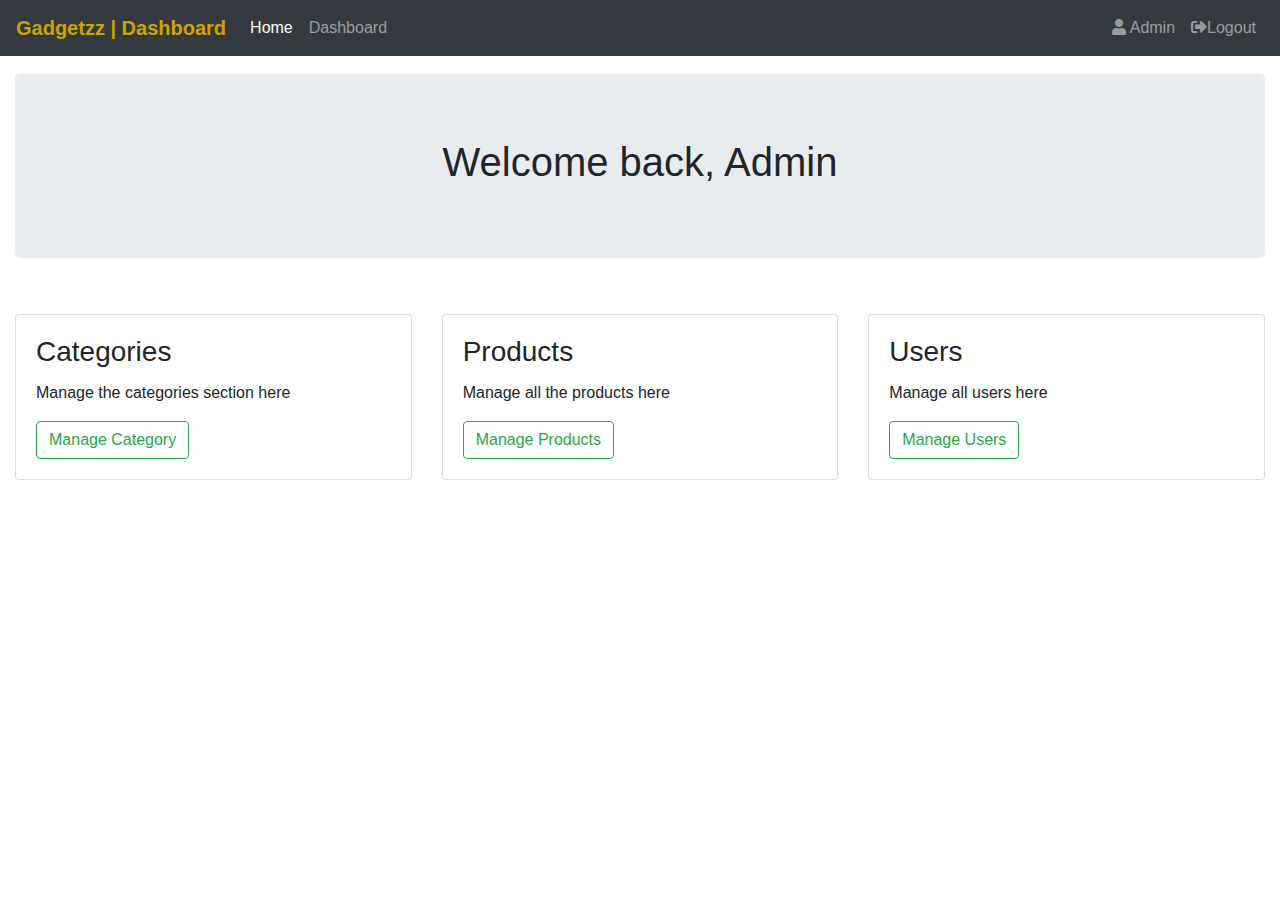
<file: ShoppingCart/src/main/resources/templates/adminDashboard.html>
<html xmlns:th="https://thymeleaf.org">
<head>
    <meta charset="UTF-8">
    <meta http-equiv="X-UA-Compatible" content="IE=edge">
    <meta name="viewport" content="width=device-width, initial-scale=1.0">
    <link th:href="@{/css/style.css}" rel="stylesheet">
    <link rel="stylesheet" href="https://use.fontawesome.com/releases/v5.7.0/css/all.css">
    <link rel="stylesheet" href="https://maxcdn.bootstrapcdn.com/bootstrap/4.5.2/css/bootstrap.min.css">
    <script src="https://ajax.googleapis.com/ajax/libs/jquery/3.5.1/jquery.min.js"></script>
    <script src="https://cdnjs.cloudflare.com/ajax/libs/jquery/3.1.0/jquery.min.js"></script>
    <script src="https://cdnjs.cloudflare.com/ajax/libs/popper.js/1.16.0/umd/popper.min.js"></script>
    <script src="https://maxcdn.bootstrapcdn.com/bootstrap/4.5.2/js/bootstrap.min.js"></script>
    <title>Gadgetzz-Admin</title>
</head>
<body>
    <div class="container-fluid">
        <nav class="navbar navbar-expand-md bg-dark navbar-dark fixed-top">
            <a class="navbar-brand" href="#" style="color: #cca300; font-weight:bold;"> Gadgetzz | Dashboard</a>
            <button class="navbar-toggler" type="button" data-toggle="collapse" data-target="#collapsibleNavbar">
                <span class="navbar-toggler-icon"></span>
            </button>
            <div class="collapse navbar-collapse" id="collapsibleNavbar">
                
                <ul class="navbar-nav">
                    <li class="nav-item active"><a class="nav-link" th:href="@{/}">Home</a></li>
                    <li class="nav-item"><a class="nav-link" th:href="@{/shopping-cart/admin/admin-dashboard/}">Dashboard</a></li>
                </ul>
                <ul class="nav navbar-nav ml-auto">
                    <li class="nav-item"><a class="nav-link" href="#"><span class="fas fa-user"></span> Admin</a></li>
                    <li class="nav-item"><a class="nav-link" th:href="@{/logout}"><span class="fas fa-sign-out-alt"></span>Logout</a>
                    </li>
                </ul>
            </div>
        </nav>
    </div>
<br>
    <div class="container-fluid">
        <div class="jumbotron " style="text-align: center; margin-top: 50px;">
            
            <h1 class="neonText">Welcome back, Admin</h1>
            
        </div>
    </div>
<br>

    <div class="container-fluid">
        <div class="row">
            <div class="col-md-4">
                <div class="card ">
                    <div class="card-body">
                        <div class="card-title">
                            <h3>Categories</h3>
                        </div>
                        <p>Manage the categories section here</p>
                        <a th:href="@{/shopping-cart/admin/admin-dashboard/categories}"><button class="btn btn-outline-success">Manage Category</button></a>
                    </div>
                </div>
            </div>

            <div class="col-md-4">
                <div class="card">
                    <div class="card-body">
                        <div class="card-title">
                            <h3>Products</h3>
                        </div>
                        <p>Manage all the products here</p>
                        <a th:href="@{/shopping-cart/admin/admin-dashboard/products}"><button class="btn btn-outline-success">Manage Products</button></a>
                    </div>
                </div>
            </div>
            
            <div class="col-md-4">
                <div class="card">
                    <div class="card-body">
                        <div class="card-title">
                            <h3>Users</h3>
                        </div>
                        <p>Manage all users here</p>
                        <a th:href="@{/shopping-cart/admin/admin-dashboard/view-all-authorized-users}"><button class="btn btn-outline-success">Manage Users</button></a>
                    </div>
                </div>
            </div>
            
        </div>
    </div>


    
</body>
</html>
</file>
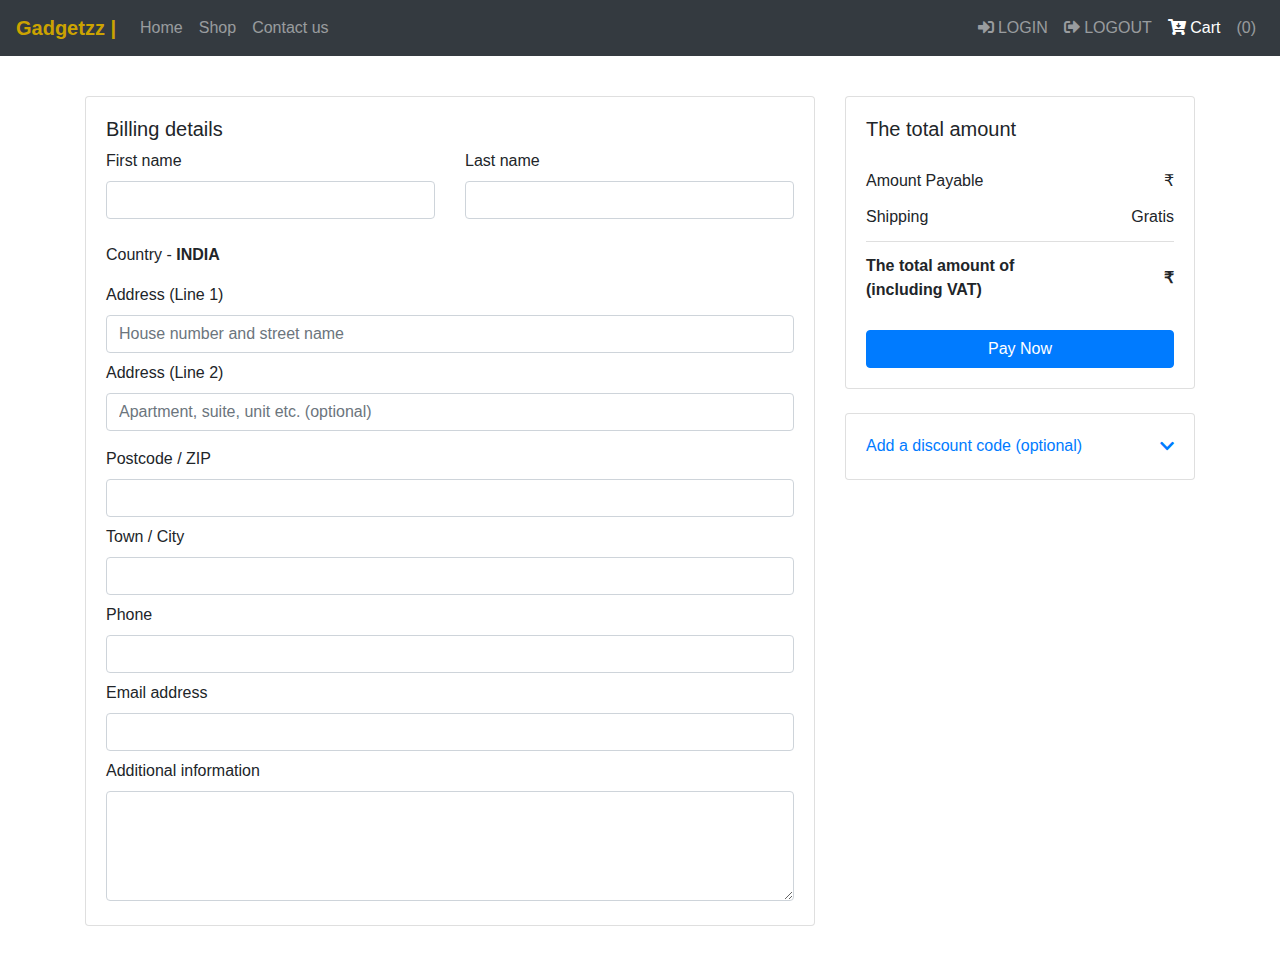
<file: ShoppingCart/src/main/resources/templates/checkout.html>
<!doctype html>
<html lang="en" xmlns:th="http://www.thymeleaf.org"
      xmlns:sec="http://www.thymeleaf.org/thymeleaf-extras-springsecurity3">
<head>
    <meta charset="UTF-8">
    <meta name="viewport"
          content="width=device-width, user-scalable=no, initial-scale=1.0, maximum-scale=1.0, minimum-scale=1.0">
    <meta http-equiv="X-UA-Compatible" content="ie=edge">
    <link rel="stylesheet" href="https://stackpath.bootstrapcdn.com/bootstrap/4.4.1/css/bootstrap.min.css"
          integrity="sha384-Vkoo8x4CGsO3+Hhxv8T/Q5PaXtkKtu6ug5TOeNV6gBiFeWPGFN9MuhOf23Q9Ifjh" crossorigin="anonymous">
    <link rel="stylesheet" href="https://use.fontawesome.com/releases/v5.11.2/css/all.css">

    <title>Document</title>
</head>
<body>


<div class="container-fluid">
        <nav class="navbar navbar-expand-md bg-dark navbar-dark fixed-top">
            <a class="navbar-brand" href="#" style="color: #cca300; font-weight: bold;"> Gadgetzz | </a>
            <button class="navbar-toggler" type="button" data-toggle="collapse" data-target="#collapsibleNavbar">
                <span class="navbar-toggler-icon"></span>
            </button>
            <div class="collapse navbar-collapse" id="collapsibleNavbar">
            <ul class="navbar-nav">
                <li class="nav-item">
                    <a class="nav-link" th:href="@{/}" href="#">Home</a>
                </li>
                <li class="nav-item ">
                    <a class="nav-link" th:href="@{/shop}" href="#">Shop</a>
                </li>
                <li class="nav-item"><a class="nav-link" href="#">Contact us</a></li>
            </ul>
            <ul class="nav navbar-nav ml-auto">
                <li class="nav-item ">
                    <a class="nav-link" sec:authorize="isAnonymous()" th:href="@{/login}" href="#"><span class="fas fa-sign-in-alt"></span> LOGIN</a>
                </li>
                <li class="nav-item ">
                    <a class="nav-link" sec:authorize="isAuthenticated()" th:href="@{/logout}" href="#"><span class="fas fa-sign-out-alt"></span> LOGOUT</a>
                </li>
                <li class="nav-item ">
                    <a class="nav-link active" th:href="@{/cart}" href="#"><span class="fas fa-cart-arrow-down"></span> Cart</a>
                </li>
                <li class="nav-item ">
                    <span class="nav-link"  th:text="${cartCount}">(0)</span>
                </li>
            </ul>

        </div>
	</nav>
</div>

<br><br>
<div class="container">

    <!--Section: Block Content-->
    <section class="mt-5 mb-4">

        <!--Grid row-->
        <div class="row">

            <!--Grid column-->
            <div class="col-lg-8 mb-4">

                <!-- Card -->
                <div class="card wish-list pb-1">
                    <div class="card-body">

                        <h5 class="mb-2">Billing details</h5>

                        <!-- Grid row -->
                        <div class="row">

                            <!-- Grid column -->
                            <div class="col-lg-6">

                                <!-- First name -->
                                <div class="md-form md-outline mb-0 mb-lg-4">
                                    <label for="firstName">First name</label>
                                    <input type="text" id="firstName" required class="form-control mb-0 mb-lg-2">
                                </div>

                            </div>
                            <!-- Grid column -->

                            <!-- Grid column -->
                            <div class="col-lg-6">

                                <!-- Last name -->
                                <div class="md-form md-outline">
                                    <label for="lastName">Last name</label>
                                    <input type="text" id="lastName" required class="form-control">
                                </div>

                            </div>
                            <!-- Grid column -->

                        </div>
                        <!-- Grid row -->



                        <!-- Country -->
                        <div class="d-flex flex-wrap">
                            <div class="select-outline position-relative w-100">
                                <label>Country - <strong>INDIA</strong></label>


                            </div>
                        </div>

                        <!-- Address Part 1 -->
                        <div class="md-form md-outline mt-2">
                            <label for="form14">Address (Line 1)</label>
                            <input type="text" required id="form14" placeholder="House number and street name" class="form-control">
                        </div>

                        <!-- Address Part 2 -->
                        <div class="md-form md-outline mt-2">
                            <label for="form15">Address (Line 2)</label>
                            <input type="text" id="form15" placeholder="Apartment, suite, unit etc. (optional)"
                                   class="form-control">
                        </div>

                        <!-- Postcode / ZIP -->
                        <div class="md-form md-outline mt-3">
                            <label for="form16">Postcode / ZIP</label>
                            <input type="text" maxlength="6" minlength="6" required id="form16" class="form-control">
                        </div>

                        <!-- Town / City -->
                        <div class="md-form md-outline mt-2">
                            <label for="form17">Town / City</label>
                            <input type="text" required id="form17" class="form-control">

                        </div>

                        <!-- Phone -->
                        <div class="md-form md-outline mt-2">
                            <label for="form18">Phone</label>
                            <input type="number" minlength="10" maxlength="10" required id="form18" class="form-control">
                        </div>

                        <!-- Email address -->
                        <div class="md-form md-outline mt-2">
                            <label for="form19">Email address</label>
                            <input type="email" required id="form19" class="form-control">
                        </div>

                        <!-- Additional information -->
                        <div class="md-form md-outline mt-2">
                            <label for="form76">Additional information</label>
                            <textarea id="form76" class="md-textarea form-control" rows="4"></textarea>
                        </div>



                    </div>
                </div>
                <!-- Card -->

            </div>
            <!--Grid column-->

            <!--Grid column-->
            <div class="col-lg-4">

                <!-- Card -->
                <div class="card mb-4">
                    <div class="card-body">

                        <h5 class="mb-3">The total amount </h5>

                        <ul class="list-group list-group-flush">
                            <li class="list-group-item d-flex justify-content-between align-items-center border-0 px-0 pb-0">
                                Amount Payable
                                <span>₹<span th:text="${total}"></span></span>
                            </li>
                            <li class="list-group-item d-flex justify-content-between align-items-center px-0">
                                Shipping
                                <span>Gratis</span>
                            </li>
                            <li class="list-group-item d-flex justify-content-between align-items-center border-0 px-0 mb-3">
                                <div>
                                    <strong>The total amount of</strong>
                                    <strong>
                                        <p class="mb-0">(including VAT)</p>
                                    </strong>
                                </div>
                                <span><strong>₹<span th:text="${total}"></span></strong></span>
                            </li>
                        </ul>

                        <form action="" method="post" th:action="@{/payNow}" >
                            <button type="submit"  class="btn btn-primary btn-block waves-effect waves-light">Pay Now</button>
                        </form>

                    </div>
                </div>
                <!-- Card -->

                <!-- Card -->
                <div class="card mb-4">
                    <div class="card-body">

                        <a class="dark-grey-text d-flex justify-content-between" data-toggle="collapse" href="#collapseExample"
                           aria-expanded="false" aria-controls="collapseExample">
                            Add a discount code (optional)
                            <span><i class="fas fa-chevron-down pt-1"></i></span>
                        </a>

                        <div class="collapse" id="collapseExample">
                            <div class="mt-3">
                                <div class="md-form md-outline mb-0">
                                    <input type="text" id="discount-code" class="form-control font-weight-light"
                                           placeholder="Enter discount code">
                                </div>
                            </div>
                        </div>
                    </div>
                </div>
                <!-- Card -->

            </div>
            <!--Grid column-->

        </div>
        <!--Grid row-->

    </section>
    <!--Section: Block Content-->


</div>





<script src="https://code.jquery.com/jquery-3.4.1.slim.min.js" integrity="sha384-J6qa4849blE2+poT4WnyKhv5vZF5SrPo0iEjwBvKU7imGFAV0wwj1yYfoRSJoZ+n" crossorigin="anonymous"></script>
<script src="https://cdn.jsdelivr.net/npm/popper.js@1.16.0/dist/umd/popper.min.js" integrity="sha384-Q6E9RHvbIyZFJoft+2mJbHaEWldlvI9IOYy5n3zV9zzTtmI3UksdQRVvoxMfooAo" crossorigin="anonymous"></script>
<script src="https://stackpath.bootstrapcdn.com/bootstrap/4.4.1/js/bootstrap.min.js" integrity="sha384-wfSDF2E50Y2D1uUdj0O3uMBJnjuUD4Ih7YwaYd1iqfktj0Uod8GCExl3Og8ifwB6" crossorigin="anonymous"></script>
</body>
</html>
</file>
